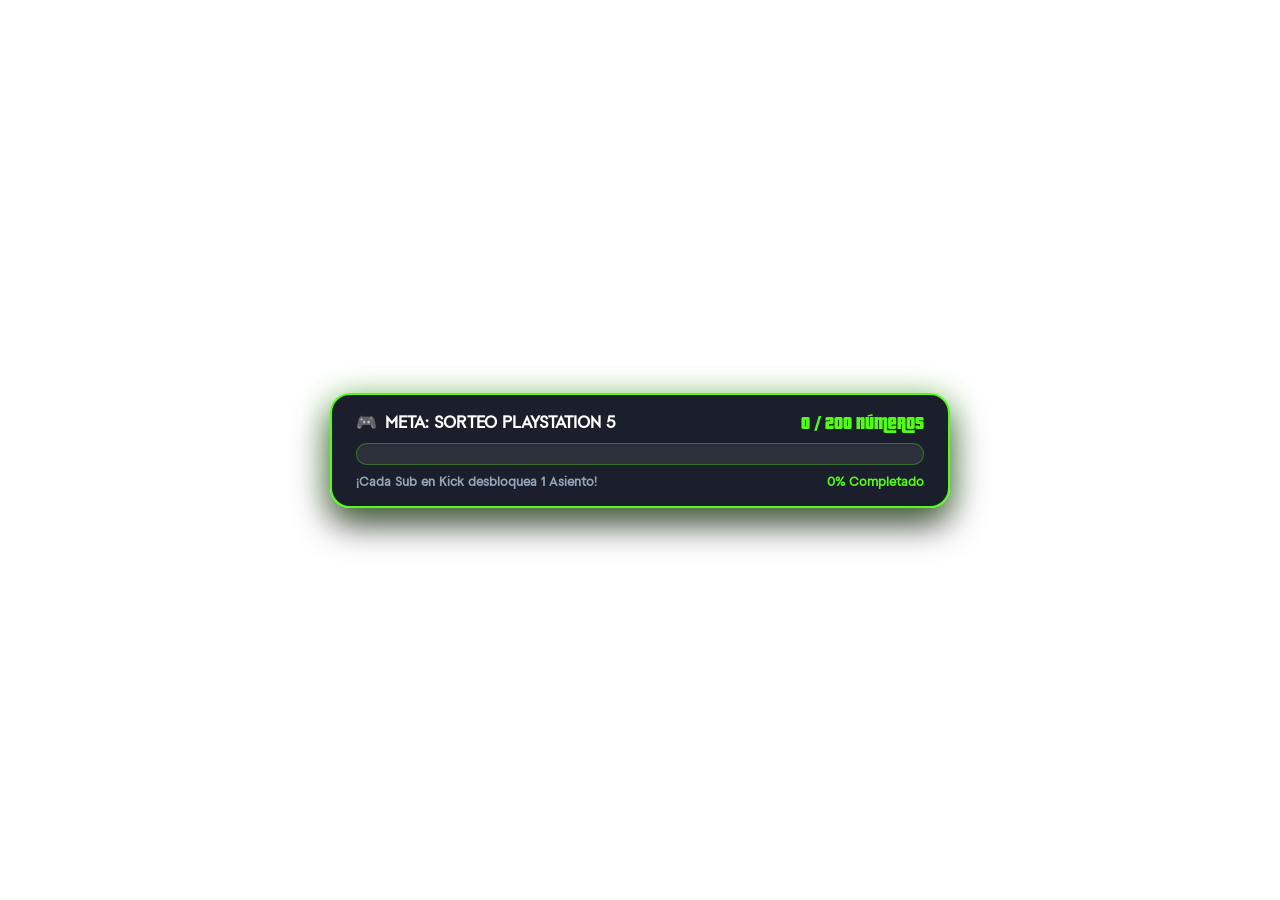
<file: public/widget-bar.html>
<!DOCTYPE html>
<html lang="es">
<head>
  <meta charset="UTF-8">
  <meta name="viewport" content="width=device-width, initial-scale=1.0">
  <title>Widget Barra de Progreso Sorteo PS5 - OBS</title>
  <link rel="stylesheet" href="css/style.css">
  <style>
    body {
      background: transparent;
      margin: 0;
      padding: 14px;
      overflow: hidden;
      display: flex;
      align-items: center;
      justify-content: center;
    }

    .goal-bar-card {
      background: rgba(14, 20, 32, 0.95);
      border: 2px solid var(--kick-green);
      box-shadow: 0 0 30px rgba(83, 252, 24, 0.3), 0 15px 35px rgba(0, 0, 0, 0.8);
      border-radius: 20px;
      padding: 16px 24px;
      width: 620px;
    }

    .goal-header {
      display: flex;
      justify-content: space-between;
      align-items: center;
      margin-bottom: 10px;
    }

    .goal-title {
      font-size: 1.05rem;
      font-weight: 900;
      color: #ffffff;
      display: flex;
      align-items: center;
      gap: 8px;
    }

    .goal-stats {
      font-family: var(--font-mono);
      font-size: 1.1rem;
      font-weight: 800;
      color: var(--kick-green);
    }

    .progress-track {
      width: 100%;
      height: 22px;
      background: rgba(255, 255, 255, 0.08);
      border-radius: 12px;
      overflow: hidden;
      position: relative;
      border: 1px solid rgba(83, 252, 24, 0.3);
    }

    .progress-fill {
      height: 100%;
      width: 0%;
      background: linear-gradient(90deg, #00f2fe 0%, var(--kick-green) 100%);
      border-radius: 12px;
      transition: width 0.8s cubic-bezier(0.4, 0, 0.2, 1);
      box-shadow: 0 0 15px var(--kick-green-glow);
    }

    .goal-footer {
      display: flex;
      justify-content: space-between;
      margin-top: 8px;
      font-size: 0.78rem;
      color: var(--text-secondary);
      font-weight: 600;
    }
  </style>
</head>
<body>

  <div class="goal-bar-card">
    <div class="goal-header">
      <div class="goal-title">
        <span>🎮</span> META: SORTEO PLAYSTATION 5
      </div>
      <div class="goal-stats" id="statsText">0 / 200 Asientos</div>
    </div>

    <div class="progress-track">
      <div class="progress-fill" id="progressBar"></div>
    </div>

    <div class="goal-footer">
      <span>¡Cada Sub en Kick desbloquea 1 Asiento!</span>
      <span style="color: var(--kick-green);" id="percentText">0% Completado</span>
    </div>
  </div>

  <script src="js/config.js"></script>
  <script>
    const progressBar = document.getElementById('progressBar');
    const statsText = document.getElementById('statsText');
    const percentText = document.getElementById('percentText');

    async function loadData() {
      if (!supabaseClient) return;
      try {
        const [configRes, seatsRes] = await Promise.all([
          supabaseClient.from('giveaway_config').select('*').eq('id', 'current').single(),
          supabaseClient.from('seats').select('*')
        ]);

        const total = configRes.data?.total_seats || 200;
        const occupied = seatsRes.data?.length || 0;
        const percent = Math.min(100, Math.round((occupied / total) * 100));

        statsText.textContent = `${occupied} / ${total} Números`;
        percentText.textContent = `${percent}% Completado`;
        progressBar.style.width = `${percent}%`;
      } catch (e) {}
    }

    function initRealtime() {
      if (!supabaseClient) return;
      supabaseClient
        .channel('widget_bar_realtime')
        .on('postgres_changes', { event: '*', schema: 'public', table: 'seats' }, () => loadData())
        .subscribe();
    }

    loadData();
    initRealtime();
  </script>
</body>
</html>
</file>
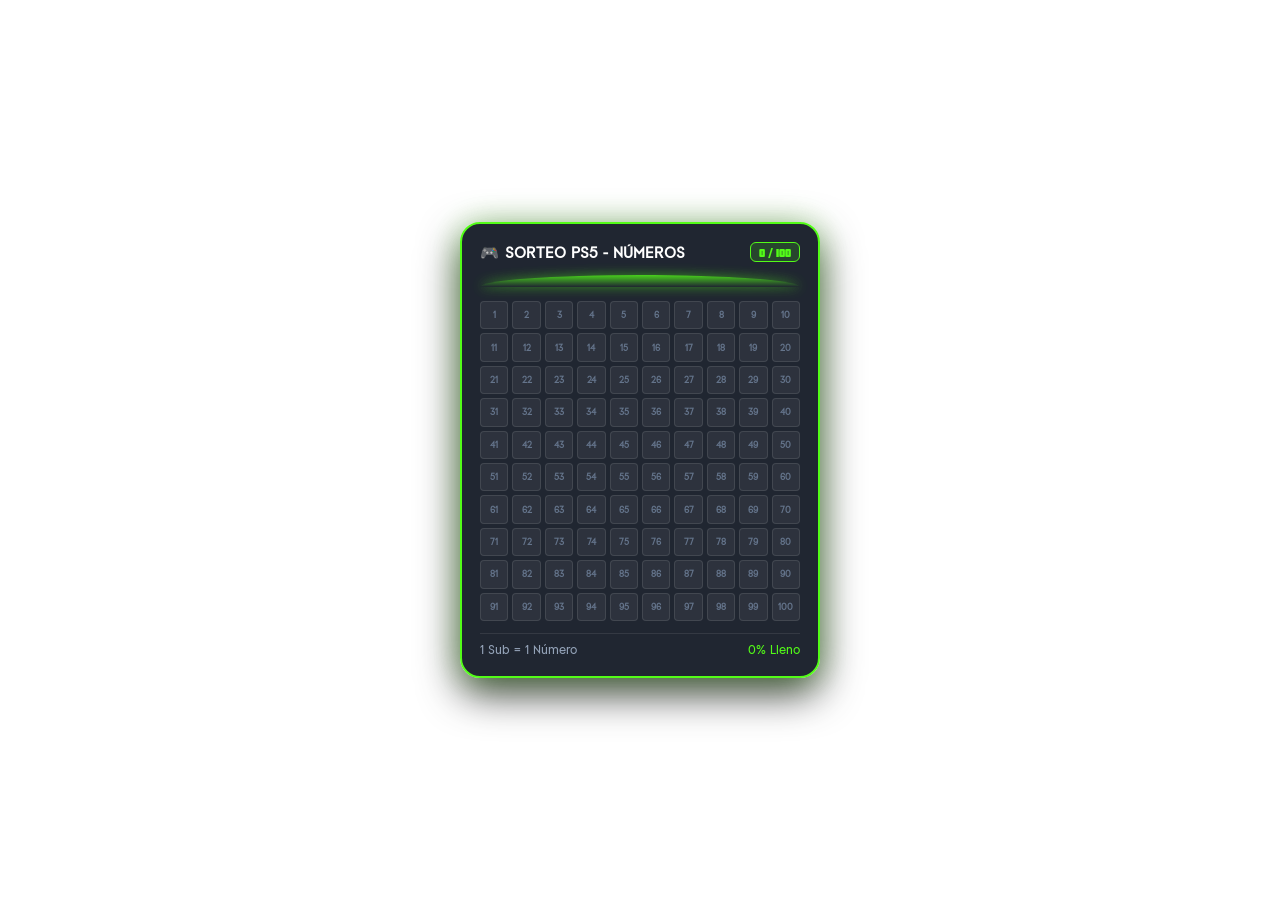
<file: public/widget-cinema.html>
<!DOCTYPE html>
<html lang="es">
<head>
  <meta charset="UTF-8">
  <meta name="viewport" content="width=device-width, initial-scale=1.0">
  <title>Widget Mini Sala de Cine - OBS</title>
  <link rel="stylesheet" href="css/style.css">
  <style>
    body {
      background: transparent;
      margin: 0;
      padding: 16px;
      overflow: hidden;
      display: flex;
      align-items: center;
      justify-content: center;
    }

    .mini-cinema-card {
      background: rgba(14, 20, 32, 0.92);
      backdrop-filter: blur(14px);
      border: 2px solid var(--kick-green);
      box-shadow: 0 0 30px rgba(83, 252, 24, 0.25), 0 15px 40px rgba(0, 0, 0, 0.8);
      border-radius: 20px;
      padding: 18px;
      width: 360px;
    }

    .mini-header {
      display: flex;
      justify-content: space-between;
      align-items: center;
      margin-bottom: 12px;
    }

    .mini-title {
      font-size: 0.95rem;
      font-weight: 800;
      color: #ffffff;
      display: flex;
      align-items: center;
      gap: 6px;
    }

    .mini-badge {
      background: rgba(83, 252, 24, 0.15);
      border: 1px solid var(--kick-green);
      color: var(--kick-green);
      font-size: 0.75rem;
      font-weight: 800;
      padding: 2px 8px;
      border-radius: 6px;
      font-family: var(--font-mono);
    }

    .mini-screen {
      height: 12px;
      background: linear-gradient(180deg, var(--kick-green) 0%, transparent 100%);
      border-radius: 50% / 100% 100% 0 0;
      margin-bottom: 14px;
      opacity: 0.8;
      box-shadow: 0 0 12px rgba(83, 252, 24, 0.6);
    }

    .mini-grid {
      display: grid;
      grid-template-columns: repeat(10, 1fr);
      gap: 4px;
      margin-bottom: 12px;
    }

    .mini-seat {
      aspect-ratio: 1;
      border-radius: 4px;
      background: rgba(255, 255, 255, 0.06);
      border: 1px solid rgba(255, 255, 255, 0.1);
      display: flex;
      align-items: center;
      justify-content: center;
      font-size: 0.55rem;
      font-weight: 700;
      color: var(--text-muted);
      transition: all 0.3s ease;
    }

    .mini-seat.taken {
      background: var(--kick-pink);
      border-color: #ff3366;
      color: #ffffff;
      box-shadow: 0 0 6px rgba(255, 51, 102, 0.6);
      animation: mini-pulse 0.4s ease-out;
    }

    @keyframes mini-pulse {
      0% { transform: scale(1); background: var(--kick-green); }
      50% { transform: scale(1.3); background: #ffffff; box-shadow: 0 0 12px #fff; }
      100% { transform: scale(1); background: #ff3366; }
    }

    .mini-footer {
      display: flex;
      justify-content: space-between;
      align-items: center;
      margin-top: 10px;
      padding-top: 8px;
      border-top: 1px solid var(--border-color);
      font-size: 0.75rem;
      color: var(--text-secondary);
    }
  </style>
</head>
<body>

  <div class="mini-cinema-card">
    <div class="mini-header">
      <div class="mini-title">
        <span>🎮</span> SORTEO PS5 - NÚMEROS
      </div>
      <div class="mini-badge" id="occupancyText">0 / 200</div>
    </div>

    <div class="mini-screen"></div>

    <div class="mini-grid" id="miniGrid">
      <!-- Mini números generados con JS -->
    </div>

    <div class="mini-footer">
      <span>1 Sub = 1 Número</span>
      <span style="color: var(--kick-green);" id="percentText">0% Elegidos</span>
    </div>
  </div>

  <script src="js/config.js"></script>
  <script>
    const miniGrid = document.getElementById('miniGrid');
    const occupancyText = document.getElementById('occupancyText');
    const percentText = document.getElementById('percentText');

    async function loadData() {
      if (!supabaseClient) return;
      try {
        const [configRes, seatsRes] = await Promise.all([
          supabaseClient.from('giveaway_config').select('*').eq('id', 'current').single(),
          supabaseClient.from('seats').select('*')
        ]);

        const total = configRes.data?.total_seats || 100;
        const seatsList = seatsRes.data || [];
        const seatsMap = {};
        seatsList.forEach(s => { seatsMap[String(s.seat_number)] = true; });

        renderMiniSeats(total, seatsMap, seatsList.length);
      } catch (e) {}
    }

    function renderMiniSeats(total, seatsMap, occupiedCount) {
      miniGrid.innerHTML = '';
      occupancyText.textContent = `${occupiedCount} / ${total}`;
      percentText.textContent = `${Math.round((occupiedCount / total) * 100)}% Lleno`;

      const displayMax = Math.min(total, 100);
      for (let i = 1; i <= displayMax; i++) {
        const isOccupied = String(i) in seatsMap;
        const seat = document.createElement('div');
        seat.className = `mini-seat ${isOccupied ? 'taken' : ''}`;
        seat.textContent = i;
        miniGrid.appendChild(seat);
      }
    }

    function initRealtime() {
      if (!supabaseClient) return;
      supabaseClient
        .channel('widget_cinema_realtime')
        .on('postgres_changes', { event: '*', schema: 'public', table: 'seats' }, () => loadData())
        .subscribe();
    }

    loadData();
    initRealtime();
  </script>
</body>
</html>
</file>
<file: public/css/style.css>
@import url('https://fonts.googleapis.com/css2?family=Outfit:wght@300;400;500;600;700;800;900&family=Space+Grotesk:wght@500;700;900&display=swap');

/* =================================================================== */
/* FUENTES OFICIALES GTA (PRICEDOWN, ROUND BOLD, ROUND, LONG)          */
/* =================================================================== */
@font-face {
  font-family: "Pricedown";
  src: url("../fonts/pricedown.otf") format("opentype");
  font-display: swap;
}

@font-face {
  font-family: "Round";
  src: url("../fonts/round.woff") format("woff");
  font-display: swap;
}

@font-face {
  font-family: "Round Bold";
  font-weight: bold;
  src: url("../fonts/round-bold.woff") format("woff");
  font-display: swap;
}

@font-face {
  font-family: "Long";
  src: url("../fonts/long.woff") format("woff");
  font-display: swap;
}

/* =================================================================== */
/* GTA VI JSM HERO INTRO (FULL BG -> MASKED LOGO REVEAL ON SCROLL)     */
/* =================================================================== */
.caoz-hero-section {
  position: relative;
  width: 100%;
  height: 100vh;
  height: 100dvh;
  overflow: hidden;
  background: transparent;
  pointer-events: none;
}

.caoz-mask-pin-container {
  position: relative;
  width: 100vw;
  height: 100vh;
  height: 100dvh;
  overflow: hidden;
  background: transparent;
  z-index: 120;
  pointer-events: auto;
  will-change: opacity;
}

.caoz-ambient-backdrop {
  position: absolute;
  inset: 0;
  width: 100%;
  height: 100%;
  overflow: hidden;
  opacity: 0.85;
  pointer-events: none;
  transition: opacity 0.3s ease;
}

.ambient-video-bg {
  position: absolute;
  inset: 0;
  width: 100%;
  height: 100%;
  object-fit: cover;
  object-position: center;
  filter: blur(14px) brightness(0.65);
  transform: scale(1.15);
}

.caoz-mask-wrapper {
  position: absolute;
  inset: 0;
  width: 100%;
  height: 100%;
  overflow: hidden;
  display: flex;
  align-items: center;
  justify-content: center;
  mask-image: url("../images/mask-caoz-desktop.svg");
  -webkit-mask-image: url("../images/mask-caoz-desktop.svg");
  mask-repeat: no-repeat;
  -webkit-mask-repeat: no-repeat;
  mask-position: 38.5% 50%;
  -webkit-mask-position: 38.5% 50%;
  mask-size: 1300% 1300%;
  -webkit-mask-size: 1300% 1300%;
  will-change: mask-size, -webkit-mask-size, mask-position, -webkit-mask-position, opacity;
}

@media (max-width: 768px) {
  .caoz-mask-wrapper {
    mask-image: url("../images/mask-caoz-mobile.svg") !important;
    -webkit-mask-image: url("../images/mask-caoz-mobile.svg") !important;
    mask-position: 35.7% 50%;
    -webkit-mask-position: 35.7% 50%;
    mask-size: 850% 850%;
    -webkit-mask-size: 850% 850%;
    transform: translateZ(0);
    -webkit-transform: translateZ(0);
    will-change: mask-size, -webkit-mask-size, transform;
  }

  .caoz-hero-bg {
    transform: translateZ(0);
    -webkit-transform: translateZ(0);
    will-change: transform;
  }
}

.caoz-hero-bg {
  position: absolute;
  top: 0;
  left: 0;
  width: 100%;
  height: 100%;
  object-fit: cover;
  object-position: center;
  transform: translate3d(0, 0, 0);
  -webkit-transform: translate3d(0, 0, 0);
  will-change: transform;
  backface-visibility: hidden;
  -webkit-backface-visibility: hidden;
}

.scroll-indicator {
  position: absolute;
  bottom: max(22px, env(safe-area-inset-bottom, 22px));
  left: 50%;
  transform: translateX(-50%);
  display: flex;
  flex-direction: column;
  align-items: center;
  gap: 6px;
  pointer-events: auto;
  cursor: pointer;
  opacity: 0.95;
  transition: opacity 0.3s ease, transform 0.3s ease;
  z-index: 130;
}

.scroll-indicator:hover {
  opacity: 1;
  transform: translateX(-50%) translateY(-3px);
}

.scroll-indicator .scroll-arrow {
  color: #ff2a7a;
  font-size: 1.3rem;
  line-height: 1;
  filter: drop-shadow(0 0 8px rgba(255, 42, 122, 0.8));
  animation: arrowBounce 1.5s infinite;
}

@keyframes arrowBounce {

  0%,
  100% {
    transform: translateY(0);
  }

  50% {
    transform: translateY(6px);
  }
}

.main-site-content {
  position: relative;
  z-index: 10;
  will-change: opacity, transform;
  transform: translate3d(0, 0, 0);
  -webkit-transform: translate3d(0, 0, 0);
}

/* =================================================================== */
/* DESIGN TOKENS & GTA VI VICE CITY COLOR SYSTEM                       */
/* =================================================================== */
:root {
  --bg-main: #06080d;
  --bg-card: rgba(12, 16, 26, 0.82);
  --bg-card-hover: rgba(20, 26, 42, 0.9);
  --bg-glass: rgba(8, 12, 20, 0.88);
  --border-color: rgba(255, 255, 255, 0.09);
  --border-glow: rgba(255, 42, 122, 0.35);

  /* GTA VI & Vice City Neon Palette */
  --gta-pink: #ff2a7a;
  --gta-pink-glow: rgba(255, 42, 122, 0.6);
  --gta-orange: #ff7a00;
  --gta-orange-glow: rgba(255, 122, 0, 0.6);
  --gta-cyan: #00f2fe;
  --gta-cyan-glow: rgba(0, 242, 254, 0.5);
  --gta-gold: #ffd700;
  --gta-purple: #8a2be2;

  /* Kick Brand & Cyberpunk */
  --kick-green: #53fc18;
  --kick-green-glow: rgba(83, 252, 24, 0.5);
  --kick-green-dark: #37b80e;
  --danger-red: #ff3366;
  --danger-glow: rgba(255, 51, 102, 0.4);

  /* Cinema / Number Seat Colors */
  --seat-free-bg: #111624;
  --seat-free-border: #1e293b;
  --seat-free-hover: #1e263d;
  --seat-mine-bg: #53fc18;
  --seat-mine-text: #051402;
  --seat-mine-glow: 0 0 16px rgba(83, 252, 24, 0.75), 0 0 30px rgba(83, 252, 24, 0.35);
  --seat-taken-bg: #1a121d;
  --seat-taken-border: #ff2a7a;
  --seat-taken-text: #8892b0;

  --text-primary: #ffffff;
  --text-secondary: #94a3b8;
  --text-muted: #64748b;

  --font-gta: 'Pricedown', 'Impact', sans-serif;
  --font-gta-sub: 'Round Bold', 'Round', 'Outfit', sans-serif;
  --font-main: 'Round', 'Outfit', -apple-system, BlinkMacSystemFont, sans-serif;
  --font-mono: 'Pricedown', 'Space Grotesk', monospace;

  --transition-smooth: all 0.25s cubic-bezier(0.16, 1, 0.3, 1);
  --transition-bounce: all 0.3s cubic-bezier(0.34, 1.56, 0.64, 1);

  /* Mobile Safe Areas */
  --safe-top: env(safe-area-inset-top, 0px);
  --safe-bottom: env(safe-area-inset-bottom, 0px);
  --safe-left: env(safe-area-inset-left, 0px);
  --safe-right: env(safe-area-inset-right, 0px);
}

*,
*::before,
*::after {
  margin: 0;
  padding: 0;
  box-sizing: border-box;
}

html {
  scroll-behavior: auto !important;
  -webkit-text-size-adjust: 100%;
}

body {
  background-color: #06080d;
  background-image:
    linear-gradient(180deg, rgba(6, 8, 13, 0.76) 0%, rgba(6, 8, 13, 0.94) 100%),
    url('../images/bg_caoz.jpg');
  background-size: cover;
  background-position: center top;
  background-repeat: no-repeat;
  background-attachment: fixed;
  color: var(--text-primary);
  font-family: var(--font-main);
  min-height: 100vh;
  min-height: 100dvh;
  overflow-x: hidden;
  -webkit-font-smoothing: antialiased;
  -moz-osx-font-smoothing: grayscale;
  -webkit-tap-highlight-color: transparent;
  touch-action: manipulation;
}

/* Typography Headings */
h1,
h2,
h3,
h4,
.modal-title,
.draw-title {
  font-family: var(--font-gta);
  letter-spacing: 0.5px;
  font-weight: normal;
}

/* Custom GTA Styled Scrollbar */
::-webkit-scrollbar {
  width: 7px;
  height: 7px;
}

::-webkit-scrollbar-track {
  background: #06080d;
}

::-webkit-scrollbar-thumb {
  background: linear-gradient(180deg, var(--gta-orange), var(--gta-pink));
  border-radius: 4px;
}

::-webkit-scrollbar-thumb:hover {
  background: var(--kick-green);
}

/* Responsive Container */
.container {
  width: 100%;
  max-width: 1440px;
  margin: 0 auto;
  padding: 0 clamp(12px, 3vw, 28px);
}

/* ------------------------------------------------------------------- */
/* TOP NAVIGATION BAR (100% TRANSPARENT, LOGO PERSISTENT IN CORNER)    */
/* ------------------------------------------------------------------- */
.navbar {
  position: fixed;
  top: 0;
  left: 0;
  width: 100%;
  z-index: 1000;
  padding: clamp(10px, 2vh, 18px) 0;
  background: transparent;
  backdrop-filter: none;
  -webkit-backdrop-filter: none;
  border: none;
  box-shadow: none;
  pointer-events: none;
  transition: transform 0.35s cubic-bezier(0.16, 1, 0.3, 1), opacity 0.3s ease;
}

body.admin-page .navbar,
.admin-page .navbar {
  background: rgba(6, 8, 13, 0.90) !important;
  backdrop-filter: blur(20px) !important;
  -webkit-backdrop-filter: blur(20px) !important;
  border-bottom: 1px solid rgba(255, 255, 255, 0.08) !important;
  box-shadow: 0 4px 30px rgba(0, 0, 0, 0.7) !important;
}

.navbar.navbar-hidden {
  transform: translateY(-110%) !important;
  opacity: 0 !important;
}

.nav-links,
.user-pill-container,
.user-pill,
.brand,
.nav-btn,
.user-dropdown-menu,
.dropdown-item {
  pointer-events: auto !important;
}

.nav-content {
  display: flex;
  justify-content: space-between;
  align-items: center;
  gap: 16px;
}

.brand {
  display: flex;
  align-items: center;
  text-decoration: none;
  flex-shrink: 0;
  pointer-events: auto;
}

.brand-logo {
  width: clamp(38px, 4vw, 48px);
  height: clamp(38px, 4vw, 48px);
  display: flex;
  align-items: center;
  justify-content: center;
  background: transparent;
  border: none;
  box-shadow: none;
  padding: 0;
  flex-shrink: 0;
  transition: transform 0.25s cubic-bezier(0.16, 1, 0.3, 1), filter 0.25s ease;
  margin-left: 0;
}

.brand-logo:hover {
  transform: scale(1.08);
}

.brand-logo svg {
  width: 100%;
  height: 100%;
  display: block;
  filter: drop-shadow(0 0 14px rgba(255, 42, 122, 0.8)) drop-shadow(0 2px 10px rgba(0, 0, 0, 0.95));
}

.brand-title {
  font-family: var(--font-gta);
  font-size: clamp(1.25rem, 3vw, 1.65rem);
  letter-spacing: 1px;
  display: flex;
  align-items: center;
  gap: 8px;
  color: #ffffff;
  text-shadow: 0 0 12px rgba(255, 255, 255, 0.3), 0 2px 4px rgba(0, 0, 0, 0.8);
  white-space: nowrap;
}

.brand-title span.kick-badge {
  font-family: var(--font-gta-sub);
  background: linear-gradient(135deg, rgba(83, 252, 24, 0.2), rgba(0, 242, 254, 0.2));
  color: var(--kick-green);
  border: 1px solid rgba(83, 252, 24, 0.5);
  padding: 2px 8px;
  border-radius: 6px;
  font-size: 0.72rem;
  font-weight: 800;
  letter-spacing: 1px;
  box-shadow: 0 0 10px rgba(83, 252, 24, 0.3);
}

.nav-links {
  display: flex;
  align-items: center;
  gap: 8px;
  flex-wrap: wrap;
  justify-content: flex-end;
}

.nav-btn {
  display: inline-flex;
  align-items: center;
  gap: 6px;
  padding: 8px 14px;
  border-radius: 10px;
  font-family: var(--font-gta-sub);
  font-size: 0.85rem;
  font-weight: 700;
  text-decoration: none;
  color: var(--text-secondary);
  background: rgba(255, 255, 255, 0.05);
  border: 1px solid var(--border-color);
  transition: var(--transition-smooth);
  white-space: nowrap;
}

.nav-btn:hover,
.nav-btn.active {
  color: var(--text-primary);
  background: rgba(255, 42, 122, 0.15);
  border-color: var(--gta-pink);
  box-shadow: 0 0 15px rgba(255, 42, 122, 0.3);
}

.nav-btn.streamer-btn {
  color: var(--kick-green);
  background: rgba(83, 252, 24, 0.08);
  border-color: rgba(83, 252, 24, 0.35);
}

.nav-btn.streamer-btn:hover {
  background: rgba(83, 252, 24, 0.2);
  box-shadow: 0 0 18px rgba(83, 252, 24, 0.4);
}

/* Hybrid Kick Login Group with Dark Standalone Logo */
.kick-login-group {
  display: inline-flex;
  align-items: center;
  background: #080c14;
  border: 1.5px solid var(--kick-green);
  border-radius: 12px;
  padding: 4px;
  gap: 6px;
  cursor: pointer;
  box-shadow: 0 4px 15px rgba(0, 0, 0, 0.6), 0 0 15px var(--kick-green-glow);
  transition: var(--transition-smooth);
  user-select: none;
  text-decoration: none;
}

.kick-login-group:hover {
  border-color: #ffffff;
  box-shadow: 0 6px 22px rgba(0, 0, 0, 0.7), 0 0 25px var(--kick-green-glow);
  transform: translateY(-2px);
}

.kick-logo-badge {
  display: flex;
  align-items: center;
  justify-content: center;
  background: #0d1422;
  border: 1px solid rgba(255, 255, 255, 0.1);
  border-radius: 9px;
  padding: 5px 8px;
  flex-shrink: 0;
}

.kick-standalone-logo {
  width: 18px;
  height: 18px;
  object-fit: contain;
  filter: drop-shadow(0 0 6px rgba(83, 252, 24, 0.8));
}

.kick-logo-badge-lg {
  display: flex;
  align-items: center;
  justify-content: center;
  background: #080c14;
  border: 1.5px solid var(--kick-green);
  border-radius: 14px;
  padding: 10px 14px;
  box-shadow: 0 0 20px rgba(83, 252, 24, 0.3);
  flex-shrink: 0;
}

.kick-standalone-logo-lg {
  width: clamp(24px, 5vw, 30px);
  height: clamp(24px, 5vw, 30px);
  object-fit: contain;
  filter: drop-shadow(0 0 10px rgba(83, 252, 24, 0.9));
}

.kick-text-btn {
  background: linear-gradient(135deg, var(--kick-green) 0%, var(--kick-green-dark) 100%);
  color: #040d01;
  font-family: var(--font-gta-sub);
  font-weight: 900;
  font-size: clamp(0.8rem, 2vw, 0.9rem);
  padding: 7px 14px;
  border-radius: 8px;
  border: none;
  cursor: pointer;
  white-space: nowrap;
  transition: all 0.2s ease;
  box-shadow: 0 0 15px var(--kick-green-glow);
  text-transform: uppercase;
}

.kick-text-btn:hover {
  filter: brightness(1.15);
  box-shadow: 0 0 24px var(--kick-green-glow);
}

/* User Profile Pill Container & Dropdown */
.user-pill-container {
  position: relative;
  display: inline-block;
  pointer-events: auto !important;
}

.user-pill {
  display: inline-flex;
  align-items: center;
  gap: 8px;
  background: rgba(14, 18, 28, 0.94);
  border: 1.5px solid rgba(83, 252, 24, 0.45);
  padding: 4px 10px 4px 6px;
  border-radius: 30px;
  transition: transform 0.2s ease, border-color 0.2s ease, box-shadow 0.2s ease;
  box-shadow: 0 0 15px rgba(83, 252, 24, 0.18);
  cursor: pointer;
  user-select: none;
  pointer-events: auto !important;
}

.user-pill:hover {
  transform: translateY(-1px);
  border-color: var(--kick-green);
  box-shadow: 0 0 22px rgba(83, 252, 24, 0.45);
}

.user-menu-arrow {
  font-size: 0.62rem;
  color: var(--text-secondary);
  transition: transform 0.25s ease;
  margin-left: 2px;
}

.user-dropdown-menu.active ~ .user-pill .user-menu-arrow,
.user-pill-container.open .user-menu-arrow {
  transform: rotate(180deg);
}

.user-avatar {
  width: 28px;
  height: 28px;
  border-radius: 50%;
  border: 2px solid var(--kick-green);
  background: #141c2b;
  flex-shrink: 0;
}

.user-meta {
  display: flex;
  flex-direction: column;
  line-height: 1.15;
  max-width: 140px;
}

.user-name {
  font-family: var(--font-gta-sub);
  font-weight: 800;
  font-size: 0.82rem;
  color: var(--text-primary);
  overflow: hidden;
  text-overflow: ellipsis;
  white-space: nowrap;
}

.user-tickets-badge {
  font-family: var(--font-gta-sub);
  font-size: 0.72rem;
  color: var(--kick-green);
  font-weight: 800;
  white-space: nowrap;
}

/* User Dropdown Menu */
.user-dropdown-menu {
  position: absolute;
  top: calc(100% + 10px);
  right: 0;
  min-width: 230px;
  background: rgba(10, 14, 24, 0.96);
  backdrop-filter: blur(20px);
  -webkit-backdrop-filter: blur(20px);
  border: 1px solid rgba(255, 42, 122, 0.4);
  box-shadow: 0 16px 45px rgba(0, 0, 0, 0.9), 0 0 25px rgba(255, 42, 122, 0.25);
  border-radius: 16px;
  padding: 10px;
  display: flex;
  flex-direction: column;
  gap: 4px;
  opacity: 0;
  visibility: hidden;
  transform: translateY(-8px) scale(0.96);
  transition: opacity 0.22s cubic-bezier(0.16, 1, 0.3, 1), transform 0.22s cubic-bezier(0.16, 1, 0.3, 1), visibility 0.22s;
  z-index: 1200;
  pointer-events: auto !important;
}

.user-dropdown-menu.active {
  opacity: 1;
  visibility: visible;
  transform: translateY(0) scale(1);
}

.dropdown-header {
  padding: 6px 10px 8px;
  display: flex;
  flex-direction: column;
  gap: 3px;
}

.dropdown-username {
  font-weight: 700;
  font-size: 0.92rem;
  color: #ffffff;
  letter-spacing: 0.3px;
}

.dropdown-role-badge {
  font-size: 0.72rem;
  color: var(--kick-green);
  font-weight: 600;
}

.dropdown-divider {
  height: 1px;
  background: rgba(255, 255, 255, 0.08);
  margin: 4px 0;
}

.dropdown-item {
  display: flex;
  align-items: center;
  gap: 10px;
  padding: 9px 12px;
  color: var(--text-primary);
  font-size: 0.84rem;
  font-weight: 600;
  text-decoration: none;
  border-radius: 10px;
  border: none;
  background: transparent;
  width: 100%;
  text-align: left;
  cursor: pointer;
  transition: background 0.2s ease, color 0.2s ease, transform 0.15s ease;
  pointer-events: auto !important;
}

.dropdown-item:hover {
  background: rgba(255, 42, 122, 0.16);
  color: #ffffff;
  transform: translateX(3px);
}

.dropdown-icon {
  font-size: 1rem;
  flex-shrink: 0;
}

.admin-menu-item {
  color: #ffd700 !important;
}

.admin-menu-item:hover {
  background: rgba(255, 215, 0, 0.16) !important;
}

.streamer-menu-item {
  color: var(--kick-green) !important;
}

.streamer-menu-item:hover {
  background: rgba(83, 252, 24, 0.16) !important;
}

.logout-menu-item {
  color: var(--danger-red) !important;
  font-family: inherit;
}

.logout-menu-item:hover {
  background: rgba(255, 51, 102, 0.18) !important;
}

/* ------------------------------------------------------------------- */
/* HERO BANNER & PS5 PRIZE SHOWCASE (GTA VI STYLE)                     */
/* ------------------------------------------------------------------- */
.hero-section {
  padding: clamp(16px, 3vw, 32px) 0 clamp(16px, 2.5vw, 24px);
}

.hero-grid {
  display: grid;
  grid-template-columns: minmax(0, 1.35fr) minmax(0, 1fr);
  gap: clamp(16px, 2.5vw, 24px);
  align-items: stretch;
}

.hero-card {
  background: linear-gradient(145deg, rgba(16, 20, 32, 0.9), rgba(8, 10, 18, 0.95));
  backdrop-filter: blur(16px);
  -webkit-backdrop-filter: blur(16px);
  border: 1px solid rgba(255, 42, 122, 0.3);
  border-radius: clamp(16px, 2.5vw, 24px);
  padding: clamp(18px, 3.5vw, 30px);
  position: relative;
  overflow: hidden;
  display: flex;
  flex-direction: column;
  justify-content: space-between;
  box-shadow: 0 15px 45px rgba(0, 0, 0, 0.7), 0 0 30px rgba(255, 42, 122, 0.15);
}

.hero-card::before {
  content: '';
  position: absolute;
  top: 0;
  left: 0;
  right: 0;
  height: 4px;
  background: linear-gradient(90deg, var(--gta-orange), var(--gta-pink), var(--kick-green), var(--gta-cyan));
  box-shadow: 0 0 15px rgba(255, 42, 122, 0.8);
}

.hero-badge-tag {
  display: inline-flex;
  align-items: center;
  gap: 6px;
  background: linear-gradient(90deg, rgba(255, 122, 0, 0.18), rgba(255, 42, 122, 0.18));
  color: #ff9500;
  border: 1px solid rgba(255, 122, 0, 0.5);
  padding: 4px 14px;
  border-radius: 30px;
  font-family: var(--font-gta-sub);
  font-size: clamp(0.72rem, 1.8vw, 0.82rem);
  font-weight: 900;
  text-transform: uppercase;
  letter-spacing: 1px;
  margin-bottom: 12px;
  box-shadow: 0 0 15px rgba(255, 122, 0, 0.2);
}

.hero-title {
  font-family: var(--font-gta);
  font-size: clamp(2rem, 5vw, 3.2rem);
  letter-spacing: 1px;
  line-height: 1.08;
  margin-bottom: 12px;
  background: linear-gradient(135deg, #ffffff 40%, var(--gta-pink) 80%, var(--gta-orange) 100%);
  -webkit-background-clip: text;
  -webkit-text-fill-color: transparent;
  text-shadow: 0 0 30px rgba(255, 42, 122, 0.4);
  word-break: break-word;
}

.hero-desc {
  font-family: var(--font-main);
  color: var(--text-secondary);
  font-size: clamp(0.88rem, 2vw, 0.98rem);
  line-height: 1.6;
  margin-bottom: 18px;
}

.rules-pills {
  display: flex;
  flex-wrap: wrap;
  gap: 8px;
  margin-bottom: 8px;
}

.rule-pill {
  background: rgba(255, 255, 255, 0.04);
  border: 1px solid rgba(255, 255, 255, 0.1);
  padding: 8px 14px;
  border-radius: 10px;
  font-family: var(--font-gta-sub);
  font-size: clamp(0.78rem, 1.8vw, 0.86rem);
  display: inline-flex;
  align-items: center;
  gap: 6px;
  color: var(--text-secondary);
  flex-grow: 1;
  justify-content: center;
  transition: var(--transition-smooth);
}

.rule-pill:hover {
  background: rgba(255, 42, 122, 0.1);
  border-color: var(--gta-pink);
  color: #ffffff;
}

.rule-pill strong {
  color: #ffffff;
  font-weight: 900;
}

/* User Wallet & HUD Card (GTA Vice City Neon Glass) */
.wallet-card {
  background: linear-gradient(145deg, rgba(16, 22, 36, 0.94), rgba(8, 11, 20, 0.98));
  backdrop-filter: blur(16px);
  -webkit-backdrop-filter: blur(16px);
  border: 1px solid rgba(83, 252, 24, 0.3);
  border-radius: clamp(16px, 2.5vw, 24px);
  padding: clamp(18px, 3vw, 26px);
  display: flex;
  flex-direction: column;
  justify-content: space-between;
  box-shadow: 0 15px 45px rgba(0, 0, 0, 0.7), 0 0 30px rgba(83, 252, 24, 0.15);
  position: relative;
}

.wallet-header {
  display: flex;
  justify-content: space-between;
  align-items: center;
  border-bottom: 1px solid var(--border-color);
  padding-bottom: 14px;
  margin-bottom: 14px;
  gap: 10px;
  flex-wrap: wrap;
}

.wallet-user-info {
  display: flex;
  align-items: center;
  gap: 12px;
}

.wallet-avatar-big {
  width: clamp(42px, 8vw, 50px);
  height: clamp(42px, 8vw, 50px);
  border-radius: 50%;
  border: 2px solid var(--kick-green);
  box-shadow: 0 0 15px var(--kick-green-glow);
  background: #141c2b;
  flex-shrink: 0;
}

.wallet-user-name {
  font-family: var(--font-gta);
  font-size: clamp(1.15rem, 3vw, 1.45rem);
  letter-spacing: 0.5px;
  display: flex;
  align-items: center;
  gap: 6px;
  word-break: break-word;
}

.verified-icon {
  color: var(--kick-green);
  font-size: 0.9rem;
}

.wallet-stats-grid {
  display: grid;
  grid-template-columns: repeat(3, 1fr);
  gap: clamp(6px, 1.8vw, 12px);
  margin-bottom: 14px;
}

.stat-box {
  background: rgba(255, 255, 255, 0.03);
  border: 1px solid var(--border-color);
  border-radius: 12px;
  padding: clamp(10px, 2vw, 16px) clamp(4px, 1.5vw, 8px);
  text-align: center;
  transition: var(--transition-smooth);
}

.stat-box:hover {
  background: rgba(255, 255, 255, 0.06);
  border-color: rgba(255, 255, 255, 0.2);
}

.stat-box.highlight-box {
  background: linear-gradient(180deg, rgba(83, 252, 24, 0.12) 0%, rgba(8, 12, 20, 0.8) 100%);
  border-color: var(--kick-green);
  box-shadow: 0 0 20px rgba(83, 252, 24, 0.25);
}

.stat-num {
  font-size: clamp(1.4rem, 3.8vw, 2rem);
  font-family: var(--font-gta);
  letter-spacing: 1px;
  color: var(--text-primary);
  line-height: 1;
}

.highlight-box .stat-num {
  color: var(--kick-green);
  text-shadow: 0 0 15px var(--kick-green-glow);
}

.stat-label {
  font-family: var(--font-gta-sub);
  font-size: clamp(0.65rem, 1.5vw, 0.74rem);
  color: var(--text-secondary);
  text-transform: uppercase;
  font-weight: 800;
  margin-top: 4px;
  letter-spacing: 0.5px;
}

.wallet-actions {
  display: flex;
  gap: 10px;
  flex-wrap: wrap;
}

/* GTA Styled Buttons */
.btn {
  display: inline-flex;
  align-items: center;
  justify-content: center;
  gap: 8px;
  padding: 12px 22px;
  border-radius: 12px;
  font-family: var(--font-gta-sub);
  font-size: clamp(0.85rem, 2vw, 0.96rem);
  font-weight: 900;
  text-transform: uppercase;
  letter-spacing: 0.5px;
  cursor: pointer;
  border: none;
  transition: var(--transition-smooth);
  user-select: none;
  min-height: 46px;
}

.btn-primary {
  background: linear-gradient(135deg, var(--kick-green) 0%, #2bb806 100%);
  color: #051402;
  box-shadow: 0 4px 18px var(--kick-green-glow), 0 0 30px rgba(83, 252, 24, 0.3);
  text-shadow: 0 1px 1px rgba(255, 255, 255, 0.4);
}

.btn-primary:hover:not(:disabled) {
  transform: translateY(-2px) scale(1.02);
  box-shadow: 0 8px 28px rgba(83, 252, 24, 0.8), 0 0 40px rgba(83, 252, 24, 0.5);
  filter: brightness(1.1);
}

.btn-secondary {
  background: rgba(255, 255, 255, 0.06);
  color: var(--text-primary);
  border: 1px solid var(--border-color);
}

.btn-secondary:hover:not(:disabled) {
  background: rgba(255, 42, 122, 0.15);
  border-color: var(--gta-pink);
  box-shadow: 0 0 18px rgba(255, 42, 122, 0.35);
}

.btn:disabled {
  opacity: 0.4;
  cursor: not-allowed;
  transform: none !important;
}

/* Tag Badge */
.tag-badge {
  display: inline-block;
  padding: 3px 10px;
  border-radius: 6px;
  font-size: 0.75rem;
  font-weight: 800;
  font-family: var(--font-gta-sub);
  letter-spacing: 0.5px;
  text-transform: uppercase;
}

.tag-green {
  background: rgba(83, 252, 24, 0.15);
  color: var(--kick-green);
  border: 1px solid rgba(83, 252, 24, 0.4);
  box-shadow: 0 0 10px rgba(83, 252, 24, 0.2);
}

.tag-cyan {
  background: rgba(0, 242, 254, 0.15);
  color: var(--gta-cyan);
  border: 1px solid rgba(0, 242, 254, 0.4);
  box-shadow: 0 0 10px rgba(0, 242, 254, 0.2);
}

/* ------------------------------------------------------------------- */
/* FORM INPUTS & CONTROLS                                              */
/* ------------------------------------------------------------------- */
input,
select,
textarea,
.form-control {
  background: #0a0e1a !important;
  color: #ffffff !important;
  border: 1.5px solid rgba(255, 42, 122, 0.3) !important;
  border-radius: 12px !important;
  padding: 11px 14px !important;
  font-size: 0.95rem !important;
  outline: none !important;
  transition: var(--transition-smooth);
  font-family: var(--font-main);
  width: 100%;
}

input:focus,
select:focus,
textarea:focus,
.form-control:focus {
  border-color: var(--kick-green) !important;
  box-shadow: 0 0 18px rgba(83, 252, 24, 0.4) !important;
}

select option {
  background: #0a0e1a !important;
  color: #ffffff !important;
  padding: 10px !important;
}

.form-group {
  margin-bottom: 14px;
}

.form-label {
  display: block;
  font-family: var(--font-gta-sub);
  font-size: 0.84rem;
  font-weight: 800;
  color: var(--text-secondary);
  margin-bottom: 6px;
  letter-spacing: 0.5px;
}

/* Countdown HUD Clock Component (GTA Digital Style) */
.countdown-box {
  background: linear-gradient(180deg, rgba(14, 18, 30, 0.95) 0%, rgba(6, 8, 14, 0.98) 100%);
  border: 1.5px solid rgba(255, 122, 0, 0.4);
  box-shadow: 0 0 35px rgba(255, 122, 0, 0.18), 0 10px 30px rgba(0, 0, 0, 0.7);
  border-radius: clamp(14px, 2.5vw, 20px);
  padding: clamp(14px, 2.5vw, 18px) clamp(10px, 2vw, 20px);
  margin-top: 16px;
  text-align: center;
}

.countdown-title {
  font-family: var(--font-gta);
  font-size: clamp(0.95rem, 2.2vw, 1.25rem);
  letter-spacing: 1px;
  color: #ff9500;
  text-transform: uppercase;
  margin-bottom: 10px;
  display: flex;
  align-items: center;
  justify-content: center;
  text-align: center;
  width: 100%;
  gap: 6px;
  text-shadow: 0 0 12px rgba(255, 122, 0, 0.5);
}

.countdown-grid {
  display: flex;
  justify-content: center;
  align-items: center;
  gap: clamp(4px, 1.5vw, 10px);
}

.countdown-segment {
  display: flex;
  flex-direction: column;
  align-items: center;
}

.countdown-num {
  background: rgba(255, 255, 255, 0.05);
  border: 1px solid rgba(255, 255, 255, 0.15);
  border-radius: 10px;
  padding: clamp(6px, 1.5vw, 8px) clamp(8px, 1.8vw, 14px);
  font-size: clamp(1.4rem, 3.8vw, 2.1rem);
  font-family: var(--font-gta);
  letter-spacing: 1px;
  color: #ffffff;
  min-width: clamp(40px, 10vw, 58px);
  text-shadow: 0 0 15px rgba(255, 42, 122, 0.7), 0 0 30px rgba(255, 122, 0, 0.4);
  text-align: center;
}

.countdown-label {
  font-family: var(--font-gta-sub);
  font-size: clamp(0.6rem, 1.4vw, 0.72rem);
  color: var(--text-secondary);
  font-weight: 800;
  text-transform: uppercase;
  margin-top: 4px;
  letter-spacing: 0.8px;
}

.countdown-divider {
  font-family: var(--font-gta);
  font-size: clamp(1.4rem, 3.5vw, 2rem);
  color: var(--gta-pink);
  text-shadow: 0 0 10px var(--gta-pink-glow);
  margin-top: -12px;
}

/* ------------------------------------------------------------------- */
/* CINEMA & NUMBER SELECTION SECTION (GTA THEMED)                      */
/* ------------------------------------------------------------------- */
.cinema-section {
  padding: clamp(12px, 2.5vw, 20px) 0 clamp(40px, 5vw, 70px);
}

.cinema-container {
  background: var(--bg-card);
  backdrop-filter: blur(16px);
  -webkit-backdrop-filter: blur(16px);
  border: 1px solid rgba(255, 42, 122, 0.25);
  border-radius: clamp(16px, 2.5vw, 24px);
  padding: clamp(16px, 3vw, 28px);
  box-shadow: 0 20px 50px rgba(0, 0, 0, 0.7), 0 0 30px rgba(255, 42, 122, 0.1);
  position: relative;
}

/* Screen Wrapper */
.screen-wrapper {
  margin-bottom: 24px;
  text-align: center;
  position: relative;
}

.cinema-screen-container {
  background: #06080d;
  border: 2px solid rgba(255, 42, 122, 0.4);
  border-radius: clamp(14px, 2vw, 20px);
  overflow: hidden;
  box-shadow: 0 15px 50px rgba(0, 0, 0, 0.9), 0 0 30px rgba(255, 42, 122, 0.2);
  transition: var(--transition-smooth);
}

.screen-header-bar {
  background: rgba(10, 14, 24, 0.95);
  padding: 10px 16px;
  display: flex;
  justify-content: space-between;
  align-items: center;
  border-bottom: 1px solid var(--border-color);
  gap: 10px;
  flex-wrap: wrap;
}

.stream-status-pill {
  display: inline-flex;
  align-items: center;
  gap: 6px;
  background: rgba(255, 42, 122, 0.18);
  border: 1px solid var(--gta-pink);
  color: var(--gta-pink);
  padding: 3px 12px;
  border-radius: 20px;
  font-family: var(--font-gta-sub);
  font-size: 0.76rem;
  font-weight: 900;
  letter-spacing: 0.5px;
  flex-shrink: 0;
  box-shadow: 0 0 12px var(--gta-pink-glow);
}

.stream-status-pill .live-dot {
  width: 8px;
  height: 8px;
  background: var(--gta-pink);
  border-radius: 50%;
  box-shadow: 0 0 8px var(--gta-pink);
  animation: pulse-dot 1.2s infinite;
}

@keyframes pulse-dot {
  0% {
    transform: scale(0.9);
    opacity: 0.7;
  }

  50% {
    transform: scale(1.3);
    opacity: 1;
  }

  100% {
    transform: scale(0.9);
    opacity: 0.7;
  }
}

.kick-stream-iframe-wrapper {
  position: relative;
  width: 100%;
  aspect-ratio: 16 / 9;
  max-height: 520px;
  background: #000000;
}

.kick-stream-iframe-wrapper iframe {
  position: absolute;
  top: 0;
  left: 0;
  width: 100%;
  height: 100%;
  border: none;
}

.screen-light-rays {
  position: absolute;
  top: 100%;
  left: 5%;
  right: 5%;
  height: 60px;
  background: linear-gradient(180deg, rgba(255, 42, 122, 0.2) 0%, rgba(255, 122, 0, 0.08) 50%, transparent 100%);
  filter: blur(16px);
  pointer-events: none;
}

/* Selection Toolbar */
.cinema-toolbar {
  display: flex;
  justify-content: space-between;
  align-items: center;
  flex-wrap: wrap;
  gap: 14px;
  background: rgba(10, 14, 24, 0.88);
  border: 1px solid rgba(255, 42, 122, 0.25);
  border-radius: 16px;
  padding: 12px 18px;
  margin-bottom: 18px;
  backdrop-filter: blur(12px);
}

.seat-legend {
  display: flex;
  align-items: center;
  gap: 16px;
  flex-wrap: wrap;
}

.legend-item {
  display: flex;
  align-items: center;
  gap: 8px;
  font-family: var(--font-gta-sub);
  font-size: clamp(0.76rem, 1.8vw, 0.84rem);
  font-weight: 700;
  color: var(--text-secondary);
}

.legend-sample {
  width: 16px;
  height: 16px;
  border-radius: 5px;
  flex-shrink: 0;
}

.sample-free {
  background: rgba(255, 255, 255, 0.05);
  border: 1px solid rgba(255, 255, 255, 0.2);
}

.sample-mine {
  background: rgba(83, 252, 24, 0.35);
  border: 1.5px solid var(--kick-green);
  box-shadow: 0 0 10px var(--kick-green-glow);
}

.sample-taken {
  background: rgba(255, 42, 122, 0.25);
  border: 1.5px solid var(--gta-pink);
  box-shadow: 0 0 10px var(--gta-pink-glow);
}

.toolbar-filters {
  display: flex;
  align-items: center;
  gap: 8px;
  flex-wrap: wrap;
}

.filter-btn {
  background: rgba(255, 255, 255, 0.04);
  border: 1px solid rgba(255, 255, 255, 0.1);
  color: var(--text-secondary);
  padding: 8px 14px;
  border-radius: 10px;
  font-family: var(--font-gta-sub);
  font-size: clamp(0.76rem, 1.8vw, 0.84rem);
  font-weight: 800;
  cursor: pointer;
  transition: var(--transition-smooth);
  white-space: nowrap;
}

.filter-btn:hover {
  background: rgba(255, 42, 122, 0.12);
  border-color: var(--gta-pink);
  color: #ffffff;
}

.filter-btn.active {
  background: linear-gradient(135deg, rgba(255, 42, 122, 0.25), rgba(255, 122, 0, 0.25));
  border-color: var(--gta-pink);
  color: #ffffff;
  box-shadow: 0 0 14px var(--gta-pink-glow);
}

.search-input {
  background: #06080d !important;
  border: 1px solid rgba(255, 255, 255, 0.15) !important;
  border-radius: 10px !important;
  padding: 8px 12px !important;
  font-size: 0.88rem !important;
  color: #ffffff !important;
  width: 170px;
  font-family: var(--font-main);
  transition: var(--transition-smooth);
}

.search-input:focus {
  border-color: var(--gta-pink) !important;
  box-shadow: 0 0 14px var(--gta-pink-glow) !important;
  width: 200px;
}

/* Seats Grid Wrapper */
.seats-grid-wrapper {
  background: rgba(6, 8, 14, 0.94);
  border: 1px solid rgba(255, 42, 122, 0.25);
  border-radius: clamp(14px, 2vw, 20px);
  padding: clamp(12px, 2.5vw, 22px);
  box-shadow: inset 0 0 40px rgba(0, 0, 0, 0.9), 0 10px 30px rgba(0, 0, 0, 0.6);
}

.seats-grid {
  display: grid;
  grid-template-columns: repeat(auto-fill, minmax(58px, 1fr));
  gap: clamp(6px, 1.5vw, 12px);
  max-height: 540px;
  overflow-y: auto;
  padding: 4px;
}

.seats-grid::-webkit-scrollbar {
  width: 6px;
}

.seats-grid::-webkit-scrollbar-track {
  background: rgba(0, 0, 0, 0.4);
  border-radius: 4px;
}

.seats-grid::-webkit-scrollbar-thumb {
  background: var(--gta-pink);
  border-radius: 4px;
}

/* Individual GTA Number Tile / Seat Item */
.seat-item {
  position: relative;
  min-height: 56px;
  aspect-ratio: 1;
  display: flex;
  flex-direction: column;
  align-items: center;
  justify-content: center;
  border-radius: 12px;
  cursor: pointer;
  user-select: none;
  transition: all 0.2s cubic-bezier(0.4, 0, 0.2, 1);
  padding: 4px 6px;
  text-align: center;
}

.seat-item .seat-num {
  font-size: clamp(1.15rem, 2.8vw, 1.45rem);
  font-family: var(--font-gta);
  letter-spacing: 0.5px;
  line-height: 1;
}

.seat-item .seat-user-tag {
  font-family: var(--font-gta-sub);
  font-size: clamp(0.55rem, 1.2vw, 0.65rem);
  font-weight: 800;
  max-width: 100%;
  white-space: nowrap;
  overflow: hidden;
  text-overflow: ellipsis;
  margin-top: 3px;
  line-height: 1;
}

/* Estado: Libre */
.seat-item.free {
  background: rgba(14, 18, 30, 0.8);
  border: 1px solid rgba(255, 255, 255, 0.08);
  color: var(--text-primary);
}

.seat-item.free:hover,
.seat-item.free:active {
  background: rgba(255, 42, 122, 0.2);
  border-color: var(--gta-pink);
  transform: translateY(-3px) scale(1.05);
  box-shadow: 0 8px 22px rgba(255, 42, 122, 0.4);
  color: #ffffff;
}

/* Estado: Mi Número */
.seat-item.mine {
  background: linear-gradient(135deg, rgba(83, 252, 24, 0.35) 0%, rgba(10, 24, 14, 0.95) 100%);
  border: 2px solid var(--kick-green);
  box-shadow: 0 0 20px rgba(83, 252, 24, 0.5);
  color: #ffffff;
}

.seat-item.mine .seat-num {
  color: var(--kick-green);
  text-shadow: 0 0 10px var(--kick-green-glow);
}

.seat-item.mine .seat-user-tag {
  background: var(--kick-green);
  color: #041002;
  padding: 2px 5px;
  border-radius: 4px;
  font-weight: 900;
  letter-spacing: 0.5px;
}

.seat-item.mine:hover,
.seat-item.mine:active {
  background: rgba(255, 42, 122, 0.25);
  border-color: var(--gta-pink);
  box-shadow: 0 0 22px rgba(255, 42, 122, 0.5);
  transform: translateY(-2px);
}

.seat-item.mine:hover .seat-user-tag,
.seat-item.mine:active .seat-user-tag {
  background: var(--gta-pink);
  color: #ffffff;
}

/* Estado: Ocupado */
.seat-item.taken {
  background: rgba(24, 12, 22, 0.7);
  border: 1px solid rgba(255, 42, 122, 0.35);
  color: rgba(255, 255, 255, 0.7);
}

.seat-item.taken .seat-num {
  color: rgba(255, 255, 255, 0.75);
}

.seat-item.taken .seat-user-tag {
  color: #ff6699;
  font-weight: 700;
}

.seat-item.taken:hover,
.seat-item.taken:active {
  border-color: var(--gta-pink);
  background: rgba(38, 14, 32, 0.9);
  transform: translateY(-2px);
}

/* Estado: Ganador */
.seat-item.winner-seat {
  background: linear-gradient(135deg, #ffd700 0%, #ff7a00 100%) !important;
  border: 2.5px solid #ffffff !important;
  box-shadow: 0 0 40px rgba(255, 215, 0, 0.95) !important;
  animation: winnerPulse 1.5s infinite;
  color: #000000 !important;
}

.seat-item.winner-seat .seat-num {
  color: #000000 !important;
  font-weight: 900;
}

.seat-item.winner-seat .seat-user-tag {
  background: #000000 !important;
  color: #ffd700 !important;
}

@keyframes winnerPulse {

  0%,
  100% {
    transform: scale(1);
    box-shadow: 0 0 25px rgba(255, 215, 0, 0.8);
  }

  50% {
    transform: scale(1.08);
    box-shadow: 0 0 50px rgba(255, 215, 0, 1);
  }
}

/* Tooltip on Seat Hover */
@media (hover: hover) and (pointer: fine) {
  .seat-tooltip {
    position: absolute;
    bottom: calc(100% + 8px);
    left: 50%;
    transform: translateX(-50%) translateY(4px);
    background: rgba(6, 8, 14, 0.98);
    border: 1.5px solid var(--gta-pink);
    backdrop-filter: blur(10px);
    padding: 6px 12px;
    border-radius: 8px;
    font-family: var(--font-gta-sub);
    font-size: 0.78rem;
    font-weight: 800;
    white-space: nowrap;
    pointer-events: none;
    opacity: 0;
    visibility: hidden;
    transition: all 0.2s cubic-bezier(0.4, 0, 0.2, 1);
    z-index: 100;
    box-shadow: 0 10px 25px rgba(0, 0, 0, 0.9), 0 0 15px rgba(255, 42, 122, 0.35);
  }

  .seat-item:hover .seat-tooltip {
    opacity: 1;
    visibility: visible;
    transform: translateX(-50%) translateY(0);
  }
}

@media (hover: none) or (pointer: coarse) {
  .seat-tooltip {
    display: none !important;
  }
}

/* ------------------------------------------------------------------- */
/* FLOATING TICKETS ACTION BAR (GTA NEON STYLE)                        */
/* ------------------------------------------------------------------- */
.floating-action-bar {
  position: fixed;
  bottom: max(16px, env(safe-area-inset-bottom, 16px));
  left: 50%;
  transform: translateX(-50%);
  width: min(calc(100% - 24px), 520px);
  background: rgba(8, 11, 20, 0.96);
  border: 1.5px solid var(--kick-green);
  box-shadow: 0 10px 40px rgba(0, 0, 0, 0.8), 0 0 30px rgba(83, 252, 24, 0.35);
  backdrop-filter: blur(16px);
  -webkit-backdrop-filter: blur(16px);
  padding: 12px 20px;
  border-radius: 40px;
  display: flex;
  align-items: center;
  justify-content: space-between;
  gap: 14px;
  z-index: 999;
  animation: slideUpFloat 0.4s ease-out;
}

.floating-action-bar .action-bar-text {
  font-family: var(--font-gta-sub);
  font-size: clamp(0.84rem, 2vw, 0.94rem);
  color: #ffffff;
}

.floating-action-bar .action-bar-text strong {
  font-family: var(--font-gta);
  color: var(--kick-green);
  font-size: 1.25rem;
  letter-spacing: 0.5px;
}

.floating-action-bar .btn {
  white-space: nowrap;
}

@keyframes slideUpFloat {
  from {
    opacity: 0;
    transform: translate(-50%, 20px);
  }

  to {
    opacity: 1;
    transform: translate(-50%, 0);
  }
}

/* ------------------------------------------------------------------- */
/* TOAST NOTIFICATIONS (Live Stream Alerts)                            */
/* ------------------------------------------------------------------- */
.toast-container {
  position: fixed;
  top: max(20px, env(safe-area-inset-top, 20px));
  right: 20px;
  z-index: 10000;
  display: flex;
  flex-direction: column;
  gap: 10px;
  pointer-events: none;
  max-width: calc(100% - 40px);
}

.toast {
  background: rgba(12, 16, 26, 0.98);
  backdrop-filter: blur(14px);
  -webkit-backdrop-filter: blur(14px);
  border: 1.5px solid var(--gta-pink);
  padding: 12px 18px;
  border-radius: 12px;
  display: flex;
  align-items: center;
  gap: 12px;
  box-shadow: 0 10px 30px rgba(0, 0, 0, 0.7), 0 0 20px var(--gta-pink-glow);
  animation: slide-in 0.3s cubic-bezier(0.16, 1, 0.3, 1) forwards;
  pointer-events: auto;
  min-width: 260px;
  max-width: 420px;
  color: #ffffff;
  font-family: var(--font-gta-sub);
  font-size: 0.88rem;
}

.toast.toast-error {
  border-color: var(--danger-red);
  box-shadow: 0 0 20px var(--danger-glow);
}

@keyframes slide-in {
  from {
    transform: translateX(100%);
    opacity: 0;
  }

  to {
    transform: translateX(0);
    opacity: 1;
  }
}

/* ------------------------------------------------------------------- */
/* CTA & LOCKED SECTIONS RESPONSIVE CARDS                             */
/* ------------------------------------------------------------------- */
.wallet-cta-box {
  text-align: center;
  padding: clamp(14px, 3vw, 24px) 0;
  display: flex;
  flex-direction: column;
  align-items: center;
  justify-content: center;
}

.wallet-cta-actions {
  display: flex;
  align-items: center;
  justify-content: center;
  gap: 12px;
  width: 100%;
}

.seats-locked-box {
  background: rgba(10, 14, 24, 0.96);
  border: 2px dashed rgba(255, 42, 122, 0.45);
  border-radius: clamp(16px, 2.5vw, 24px);
  padding: clamp(24px, 5vw, 44px) clamp(16px, 3vw, 24px);
  text-align: center;
  margin-top: 20px;
  box-shadow: 0 10px 30px rgba(0, 0, 0, 0.7), 0 0 20px rgba(255, 42, 122, 0.15);
}

.seats-locked-actions {
  display: flex;
  align-items: center;
  justify-content: center;
  gap: 12px;
  margin: 0 auto;
  max-width: 100%;
}

/* ------------------------------------------------------------------- */
/* MODALS & OVERLAYS (GTA POPUP STYLE)                                 */
/* ------------------------------------------------------------------- */
.gta-modal-overlay {
  position: fixed;
  inset: 0;
  background: rgba(4, 6, 12, 0.88);
  backdrop-filter: blur(12px);
  -webkit-backdrop-filter: blur(12px);
  z-index: 9999;
  display: flex;
  align-items: center;
  justify-content: center;
  padding: max(16px, env(safe-area-inset-top, 16px)) max(16px, env(safe-area-inset-right, 16px)) max(16px, env(safe-area-inset-bottom, 16px)) max(16px, env(safe-area-inset-left, 16px));
}

.gta-modal-card {
  background: linear-gradient(145deg, rgba(16, 22, 36, 0.98), rgba(8, 11, 20, 0.99));
  border: 2px solid var(--kick-green);
  box-shadow: 0 0 40px var(--kick-green-glow), 0 20px 50px rgba(0, 0, 0, 0.9);
  border-radius: clamp(18px, 3vw, 28px);
  padding: clamp(20px, 4vw, 36px) clamp(18px, 4vw, 32px);
  width: 100%;
  max-width: 440px;
  position: relative;
  text-align: center;
  animation: modalPop 0.3s cubic-bezier(0.175, 0.885, 0.32, 1.275);
}

.gta-modal-close {
  position: absolute;
  top: 14px;
  right: 14px;
  background: transparent;
  border: none;
  color: var(--text-secondary);
  font-size: 1.4rem;
  cursor: pointer;
  width: 36px;
  height: 36px;
  display: flex;
  align-items: center;
  justify-content: center;
  border-radius: 50%;
  transition: var(--transition-smooth);
}

.gta-modal-close:hover {
  color: #ffffff;
  background: rgba(255, 255, 255, 0.1);
}

.gta-modal-logo-wrapper {
  display: inline-block;
  background: #080c14;
  border: 2px solid rgba(83, 252, 24, 0.4);
  border-radius: 20px;
  padding: 12px 16px;
  margin-bottom: 14px;
  box-shadow: 0 0 25px rgba(83, 252, 24, 0.25);
}

.gta-modal-logo {
  width: clamp(38px, 8vw, 48px);
  height: clamp(38px, 8vw, 48px);
  display: block;
  filter: drop-shadow(0 0 12px rgba(83, 252, 24, 0.9));
}

@keyframes modalPop {
  0% {
    transform: scale(0.9);
    opacity: 0;
  }

  100% {
    transform: scale(1);
    opacity: 1;
  }
}

/* =================================================================== */
/* RESPONSIVE BREAKPOINTS (ULTRAWIDE -> LAPTOPS -> TABLETS -> MOBILES) */
/* =================================================================== */

/* 1. Large Monitors & Ultra-Wide Desktops (>= 1600px) */
@media (min-width: 1600px) {
  .container {
    max-width: 1560px;
  }

  .seats-grid {
    grid-template-columns: repeat(auto-fill, minmax(64px, 1fr));
    gap: 12px;
  }

  .seat-item {
    min-height: 64px;
  }
}

/* 2. Laptops & Standard Desktops (1025px - 1599px) */
@media (min-width: 1025px) and (max-width: 1599px) {
  .seats-grid {
    grid-template-columns: repeat(auto-fill, minmax(58px, 1fr));
    gap: 10px;
  }
}

/* 3. Tablets & Small Laptops (769px - 1024px) */
@media (max-width: 1024px) {
  .hero-grid {
    grid-template-columns: 1fr;
    gap: 20px;
  }

  .wallet-card {
    max-width: 100%;
    margin: 0;
  }

  .seats-grid {
    grid-template-columns: repeat(auto-fill, minmax(52px, 1fr));
    gap: 8px;
    max-height: 480px;
  }

  .cinema-toolbar {
    gap: 12px;
  }
}

/* 4. Medium Tablets & Large SmartPhones (601px - 768px) */
@media (max-width: 768px) {
  .container {
    padding: 0 14px;
  }

  .navbar {
    padding: 10px 0;
  }

  .brand-logo {
    width: clamp(40px, 11vw, 48px) !important;
    margin-left: 0 !important;
  }

  .brand-title {
    display: none !important;
  }

  .caoz-mask-wrapper {
    mask-image: url("../images/mask-caoz-mobile.svg") !important;
    -webkit-mask-image: url("../images/mask-caoz-mobile.svg") !important;
    mask-position: 35.7% 50%;
    -webkit-mask-position: 35.7% 50%;
    mask-size: 1000% 1000%;
    -webkit-mask-size: 1000% 1000%;
  }

  .kick-text-btn {
    padding: 7px 12px;
    font-size: 0.8rem;
  }

  .nav-btn {
    padding: 7px 12px;
    font-size: 0.8rem;
  }

  .hero-section {
    padding: 18px 0 14px;
  }

  .rules-pills {
    display: grid;
    grid-template-columns: repeat(auto-fit, minmax(180px, 1fr));
    gap: 8px;
    width: 100%;
  }

  .rule-pill {
    padding: 9px 12px;
  }

  .cinema-container {
    padding: 18px 14px;
  }

  .cinema-toolbar {
    flex-direction: column;
    align-items: stretch;
    padding: 14px;
    gap: 12px;
  }

  .seat-legend {
    justify-content: center;
    gap: 14px;
  }

  .toolbar-filters {
    display: grid;
    grid-template-columns: repeat(2, 1fr);
    gap: 8px;
    width: 100%;
  }

  .filter-btn {
    width: 100%;
    text-align: center;
    padding: 9px 8px;
  }

  .search-input {
    grid-column: span 2;
    width: 100% !important;
  }

  .seats-grid {
    grid-template-columns: repeat(auto-fill, minmax(48px, 1fr));
    gap: 7px;
    max-height: 440px;
  }

  .seat-item {
    min-height: 48px;
  }

  .floating-action-bar {
    width: calc(100% - 24px);
    flex-direction: column;
    text-align: center;
    border-radius: 20px;
    padding: 12px 16px;
    gap: 10px;
  }

  .floating-action-bar .btn {
    width: 100%;
  }

  .toast-container {
    left: 14px;
    right: 14px;
    max-width: 100%;
    align-items: center;
  }

  .toast {
    width: 100%;
  }
}

/* 5. Mobile SmartPhones (<= 600px) */
@media (max-width: 600px) {
  .nav-content {
    gap: 8px;
  }

  .brand-title span.kick-badge {
    display: none;
  }

  .kick-login-group {
    padding: 3px;
    gap: 4px;
  }

  .kick-logo-badge {
    padding: 4px 6px;
  }

  .kick-standalone-logo {
    width: 16px;
    height: 16px;
  }

  .kick-text-btn {
    padding: 6px 10px;
    font-size: 0.76rem;
  }

  .user-pill {
    padding: 3px 8px 3px 5px;
    gap: 6px;
  }

  .user-avatar {
    width: 24px;
    height: 24px;
  }

  .user-meta {
    max-width: 90px;
  }

  .user-name {
    font-size: 0.74rem;
  }

  .user-tickets-badge {
    font-size: 0.65rem;
  }

  .hero-card,
  .wallet-card {
    padding: 16px;
    border-radius: 18px;
  }

  .wallet-cta-actions,
  .seats-locked-actions {
    flex-direction: column;
    width: 100%;
  }

  .wallet-cta-actions .btn,
  .seats-locked-actions .btn {
    width: 100%;
  }

  .countdown-box {
    padding: 12px 8px;
    border-radius: 14px;
  }

  .countdown-num {
    padding: 5px 6px;
    min-width: 40px;
    border-radius: 8px;
  }

  .countdown-divider {
    margin: 0 1px;
    margin-top: -10px;
  }

  .wallet-stats-grid {
    gap: 6px;
  }

  .stat-box {
    padding: 8px 4px;
    border-radius: 10px;
  }

  .screen-header-bar {
    justify-content: center;
    text-align: center;
    padding: 8px 10px;
  }

  .stream-header-actions {
    display: none !important;
  }

  .seats-grid-wrapper {
    padding: 10px 8px;
  }

  .seats-grid {
    grid-template-columns: repeat(5, 1fr);
    gap: 6px;
    max-height: 400px;
  }

  .seat-item {
    min-height: 48px;
    border-radius: 9px;
    padding: 3px 2px;
  }

  .seat-item .seat-num {
    font-size: 1.15rem;
  }

  .seat-item .seat-user-tag {
    font-size: 0.52rem;
    padding: 1px 3px;
  }
}

/* 6. Extra Small Devices (<= 380px, e.g. iPhone SE) */
@media (max-width: 380px) {
  .container {
    padding: 0 10px;
  }

  .brand-title {
    display: none;
  }

  .kick-text-btn {
    font-size: 0.72rem;
    padding: 5px 8px;
  }

  .hero-title {
    font-size: 1.6rem;
  }

  .countdown-grid {
    gap: 3px;
  }

  .countdown-num {
    min-width: 36px;
    font-size: 1.2rem;
    padding: 4px 4px;
  }

  .countdown-label {
    font-size: 0.55rem;
  }

  .seats-grid {
    grid-template-columns: repeat(5, 1fr);
    gap: 4px;
  }

  .seat-item {
    min-height: 42px;
  }

  .seat-item .seat-num {
    font-size: 0.98rem;
  }
}
</file>
